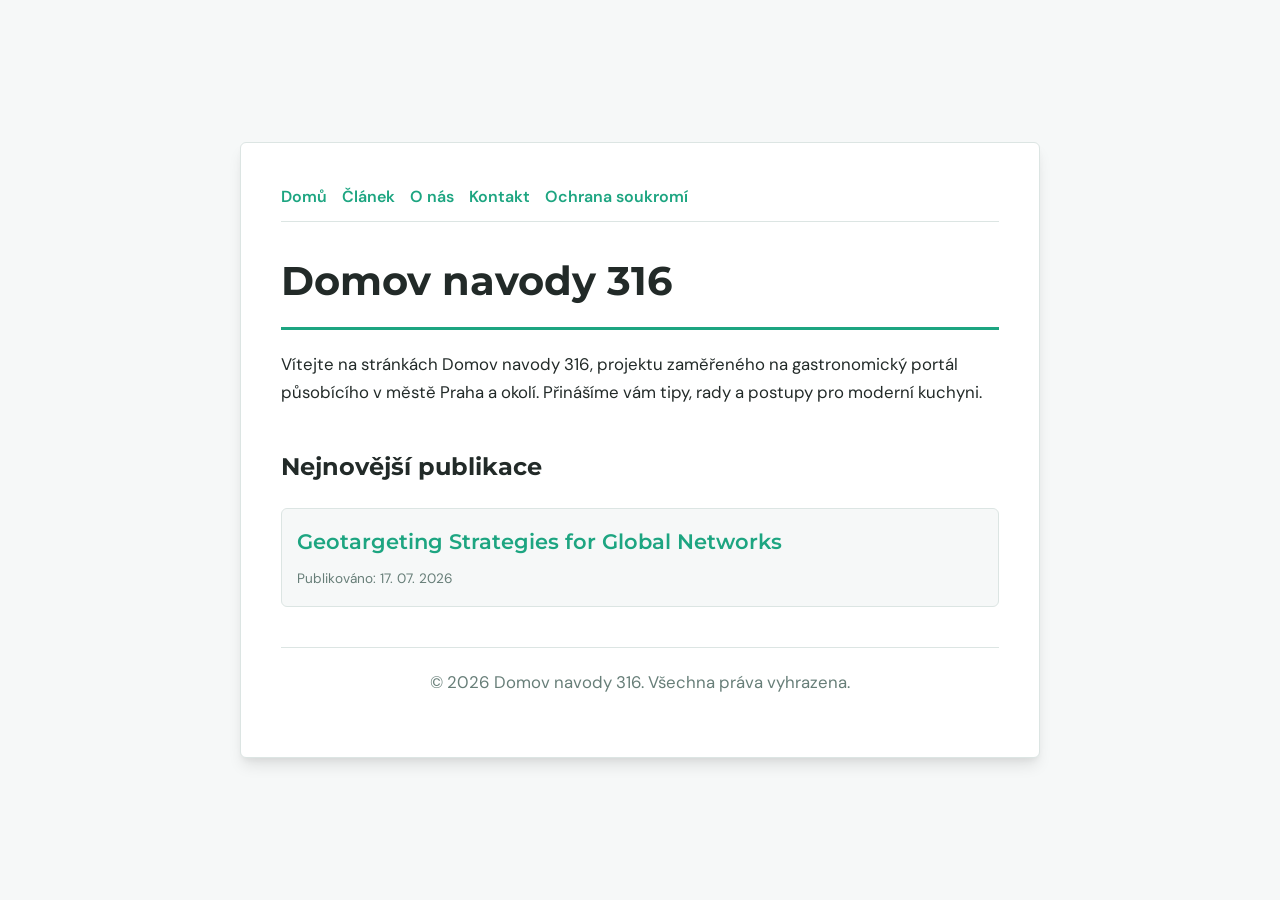
<file: index.html>
<!DOCTYPE html>
<html lang="cs">
<head>
    <meta charset="UTF-8">
    <meta name="viewport" content="width=device-width, initial-scale=1.0">
    <title>Domov navody 316 | Gastronomický portál - Praha</title>
    <meta name="description" content="Vítejte na stránkách Domov navody 316, projektu zaměřeného na gastronomický portál působícího v městě Praha a okolí. Přinášíme vám tipy, rady a postupy pro moderní kuchyni.">
    <meta name="geo.region" content="CZ" />
    <meta name="geo.placename" content="Praha" />
    <meta name="geo.position" content="50.0755;14.4378" />
    <meta name="ICBM" content="50.0755, 14.4378" />
    <link rel="stylesheet" href="style.css">
    <script type="application/ld+json">
{
  "@context": "https://schema.org",
  "@type": "LocalBusiness",
  "name": "Domov navody 316",
  "url": "https://domov-navody-316.github.io",
  "telephone": "+420 222 555 123",
  "address": {
    "@type": "PostalAddress",
    "addressLocality": "Praha",
    "addressRegion": "Praha",
    "postalCode": "110 00",
    "addressCountry": "CZ"
  },
  "geo": {
    "@type": "GeoCoordinates",
    "latitude": 50.0755,
    "longitude": 14.4378
  }
}
</script>
</head>
<body>
    
        <div class="container" style="max-width: 800px;">
            <nav style="display: flex; gap: 15px; margin-bottom: 25px; border-bottom: 1px solid var(--lrtag); padding-bottom: 10px; overflow-x: auto; flex-wrap: wrap;">
            <a href="index.html">Domů</a>
            <a href="geotargeting-strategies-for-global-networks.html">Článek</a>
            <a href="about.html">O nás</a>
            <a href="contact.html">Kontakt</a>
            <a href="privacy.html">Ochrana soukromí</a>
        </nav>
            <h1>Domov navody 316</h1>
            <p>Vítejte na stránkách Domov navody 316, projektu zaměřeného na gastronomický portál působícího v městě Praha a okolí. Přinášíme vám tipy, rady a postupy pro moderní kuchyni.</p>
            <h2 style="margin-top: 40px;">Nejnovější publikace</h2>
            <ul style="list-style-type: none; padding-left: 0;">
                <li style="background: var(--owvku); padding: 15px; border-radius: var(--huvhd); border: 1px solid var(--lrtag); margin-bottom: 15px;">
                <h3 style="margin-bottom: 5px; font-size: 1.3rem;"><a href="geotargeting-strategies-for-global-networks.html">Geotargeting Strategies for Global Networks</a></h3>
                <span style="font-size:0.85rem; color: var(--tcoyz)">Publikováno: 17. 07. 2026</span>
            </li>

            </ul>
            <footer>
                <p>&copy; 2026 Domov navody 316. Všechna práva vyhrazena.</p>
            </footer>
        </div>
        
</body>
</html>
</file>
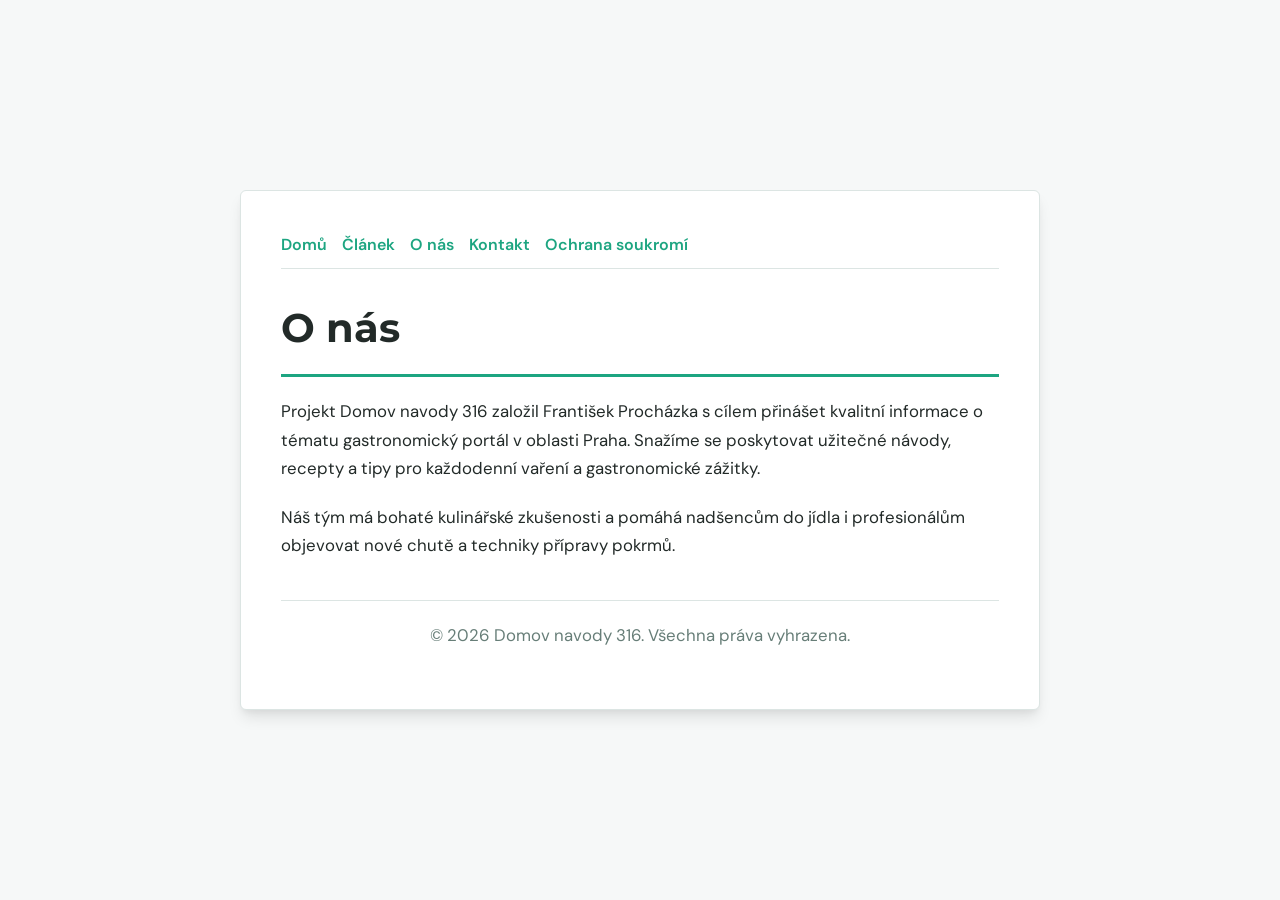
<file: about.html>
<!DOCTYPE html>
<html lang="cs">
<head>
    <meta charset="UTF-8">
    <meta name="viewport" content="width=device-width, initial-scale=1.0">
    <title>O nás | Domov navody 316</title>
    <meta name="description" content="Projekt Domov navody 316 založil František Procházka s cílem přinášet kvalitní informace o tématu gastronomický portál v oblasti Praha. Snažíme se poskytovat užitečné návody, recepty a tipy pro každodenní vaření a gastronomické zážitky.">
    <meta name="geo.region" content="CZ" />
    <meta name="geo.placename" content="Praha" />
    <meta name="geo.position" content="50.0755;14.4378" />
    <meta name="ICBM" content="50.0755, 14.4378" />
    <link rel="stylesheet" href="style.css">
</head>
<body>
    
        <div class="container" style="max-width: 800px;">
            <nav style="display: flex; gap: 15px; margin-bottom: 25px; border-bottom: 1px solid var(--lrtag); padding-bottom: 10px; overflow-x: auto; flex-wrap: wrap;">
            <a href="index.html">Domů</a>
            <a href="geotargeting-strategies-for-global-networks.html">Článek</a>
            <a href="about.html">O nás</a>
            <a href="contact.html">Kontakt</a>
            <a href="privacy.html">Ochrana soukromí</a>
        </nav>
            <h1>O nás</h1>
            <p>Projekt Domov navody 316 založil František Procházka s cílem přinášet kvalitní informace o tématu gastronomický portál v oblasti Praha. Snažíme se poskytovat užitečné návody, recepty a tipy pro každodenní vaření a gastronomické zážitky.</p>
            <p>Náš tým má bohaté kulinářské zkušenosti a pomáhá nadšencům do jídla i profesionálům objevovat nové chutě a techniky přípravy pokrmů.</p>
            <footer>
                <p>&copy; 2026 Domov navody 316. Všechna práva vyhrazena.</p>
            </footer>
        </div>
        
</body>
</html>
</file>
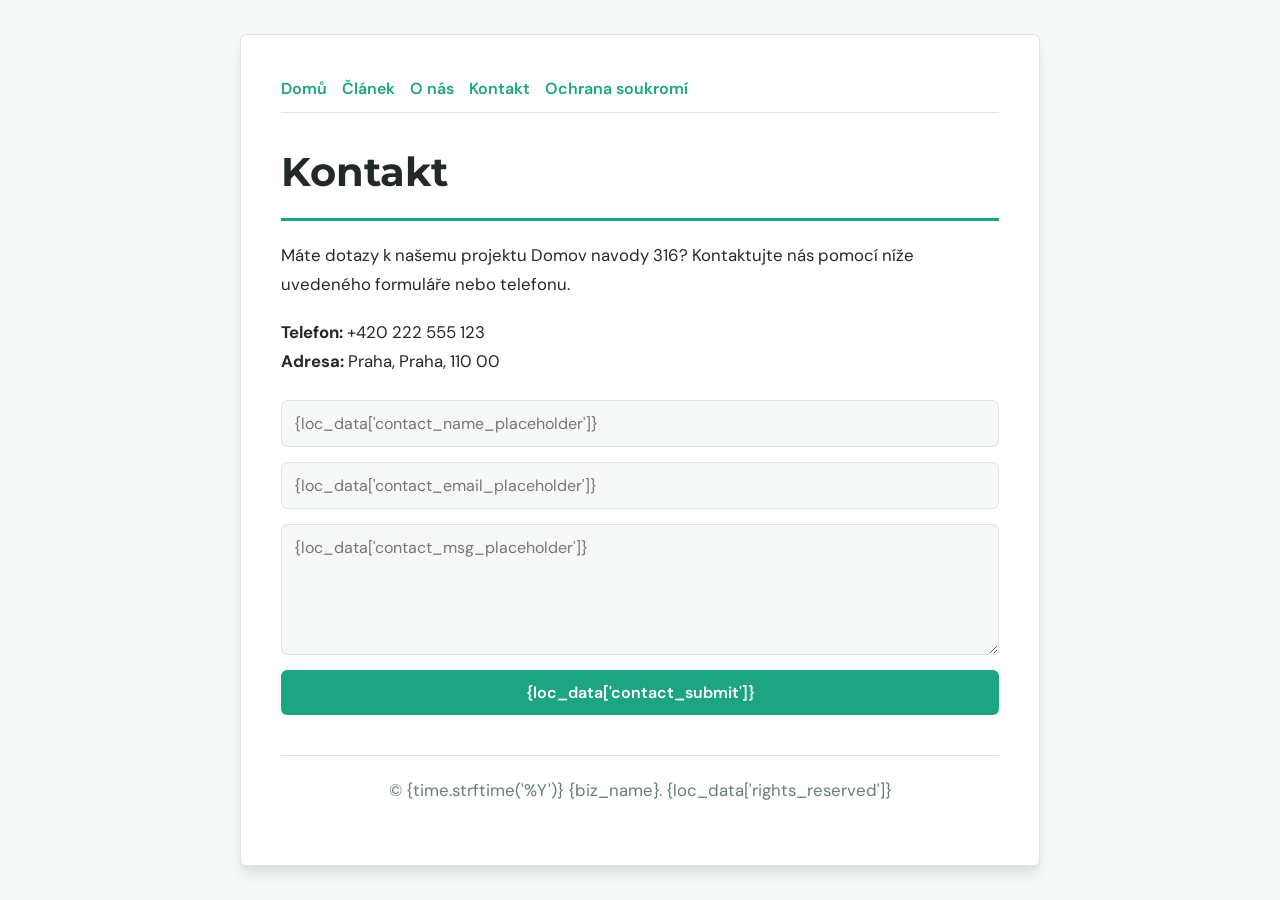
<file: contact.html>
<!DOCTYPE html>
<html lang="cs">
<head>
    <meta charset="UTF-8">
    <meta name="viewport" content="width=device-width, initial-scale=1.0">
    <title>Kontakt | Domov navody 316</title>
    <meta name="description" content="Máte dotazy k našemu projektu Domov navody 316? Kontaktujte nás pomocí níže uvedeného formuláře nebo telefonu.">
    <meta name="geo.region" content="CZ" />
    <meta name="geo.placename" content="Praha" />
    <meta name="geo.position" content="50.0755;14.4378" />
    <meta name="ICBM" content="50.0755, 14.4378" />
    <link rel="stylesheet" href="style.css">
</head>
<body>
    
        <div class="container" style="max-width: 800px;">
            <nav style="display: flex; gap: 15px; margin-bottom: 25px; border-bottom: 1px solid var(--lrtag); padding-bottom: 10px; overflow-x: auto; flex-wrap: wrap;">
            <a href="index.html">Domů</a>
            <a href="geotargeting-strategies-for-global-networks.html">Článek</a>
            <a href="about.html">O nás</a>
            <a href="contact.html">Kontakt</a>
            <a href="privacy.html">Ochrana soukromí</a>
        </nav>
            <h1>Kontakt</h1>
            <p>Máte dotazy k našemu projektu Domov navody 316? Kontaktujte nás pomocí níže uvedeného formuláře nebo telefonu.</p>
            <p><strong>Telefon:</strong> +420 222 555 123<br><strong>Adresa:</strong> Praha, Praha, 110 00</p>
            <form action=/send-message method="POST">
                <input type="text" name="name" placeholder="{loc_data['contact_name_placeholder']}" required>
                <input type="email" name="email" placeholder="{loc_data['contact_email_placeholder']}" required>
                <textarea name="message" placeholder="{loc_data['contact_msg_placeholder']}" rows="5" required></textarea>
                <button type="submit">{loc_data['contact_submit']}</button>
            </form>
            <footer>
                <p>&copy; {time.strftime('%Y')} {biz_name}. {loc_data['rights_reserved']}</p>
            </footer>
        </div>
        
</body>
</html>
</file>
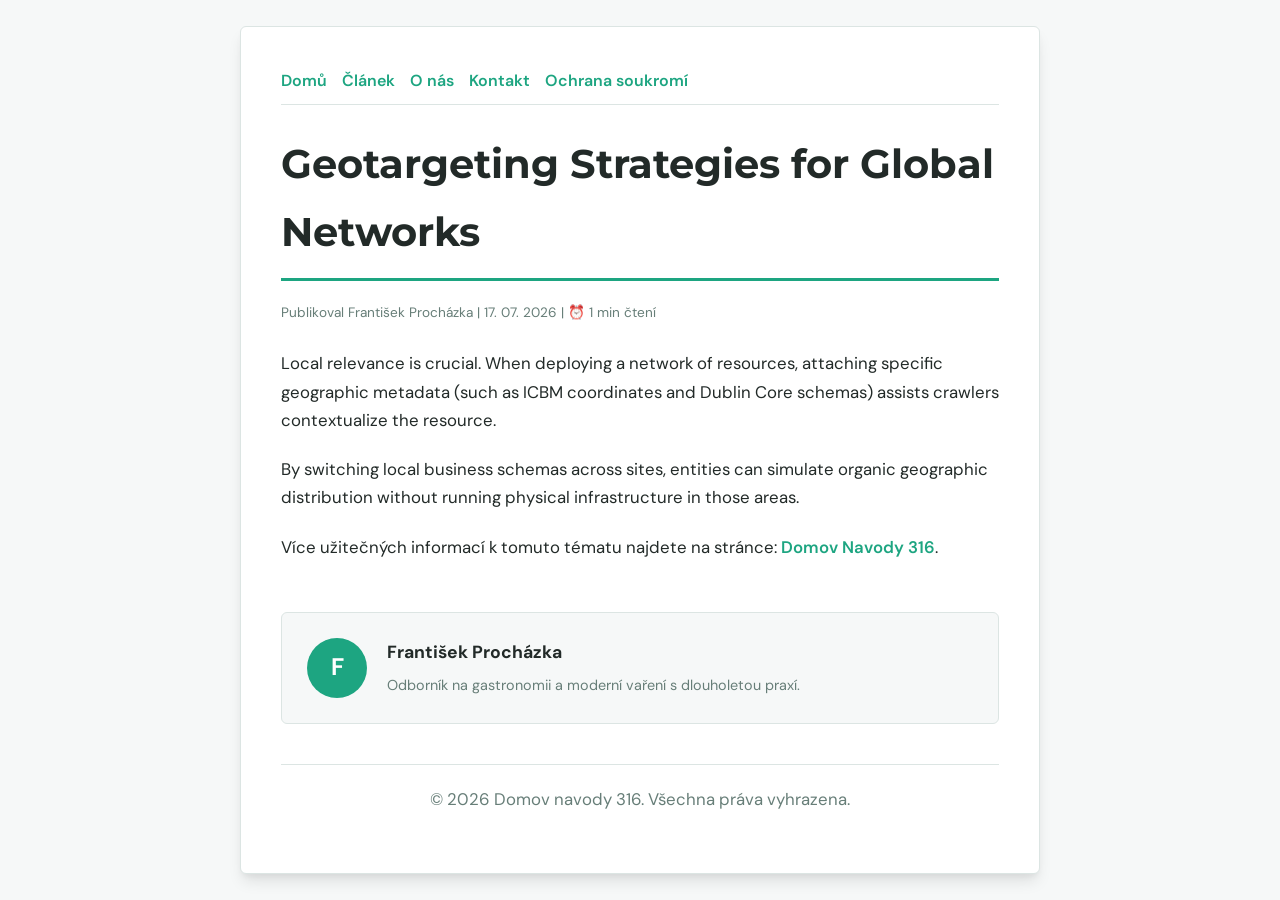
<file: geotargeting-strategies-for-global-networks.html>
<!DOCTYPE html>
<html lang="cs">
<head>
    <meta charset="UTF-8">
    <meta name="viewport" content="width=device-width, initial-scale=1.0">
    <title>Geotargeting Strategies for Global Networks - Domov navody 316</title>
    <meta name="description" content="Geotargeting Strategies for Global Networks">
    <meta name="geo.region" content="CZ" />
    <meta name="geo.placename" content="Praha" />
    <meta name="geo.position" content="50.0755;14.4378" />
    <meta name="ICBM" content="50.0755, 14.4378" />
    <link rel="stylesheet" href="style.css">
</head>
<body>
    
            <div class="container" style="max-width: 800px;">
                <nav style="display: flex; gap: 15px; margin-bottom: 25px; border-bottom: 1px solid var(--lrtag); padding-bottom: 10px; overflow-x: auto; flex-wrap: wrap;">
            <a href="index.html">Domů</a>
            <a href="geotargeting-strategies-for-global-networks.html">Článek</a>
            <a href="about.html">O nás</a>
            <a href="contact.html">Kontakt</a>
            <a href="privacy.html">Ochrana soukromí</a>
        </nav>
                <h1>Geotargeting Strategies for Global Networks</h1>
                <div style="font-size:0.85rem; color: var(--tcoyz); margin-bottom: 25px;">
                    Publikoval František Procházka | 17. 07. 2026 | ⏰ 1 min čtení
                </div>
                <article style="margin-top: 20px;">
                    <p>Local relevance is crucial. When deploying a network of resources, attaching specific geographic metadata (such as ICBM coordinates and Dublin Core schemas) assists crawlers contextualize the resource.</p>
<p>By switching local business schemas across sites, entities can simulate organic geographic distribution without running physical infrastructure in those areas.</p>
                    <p style="margin-top: 21px;">Více užitečných informací k tomuto tématu najdete na stránce: <a href="https://zamecnickapohotovostpraha.eu/sluzby/otevirani-trezoru">Domov Navody 316</a>.</p>
                </article>
                
            <div class="creator-card" style="margin-top: 50px; padding: 25px; background: var(--owvku); border: 1px solid var(--lrtag); border-radius: var(--huvhd); display: flex; gap: 20px; align-items: center;">
                <div style="width: 60px; height: 60px; border-radius: 50%; background: var(--umwav); display: flex; align-items: center; justify-content: center; color: white; font-weight: bold; font-size: 1.5rem;">F</div>
                <div>
                    <h4 style="margin-bottom: 5px; font-weight: bold; font-size: 1.1rem;">František Procházka</h4>
                    <p style="margin: 0; font-size: 0.9rem; color: var(--tcoyz);">Odborník na gastronomii a moderní vaření s dlouholetou praxí.</p>
                </div>
            </div>
            
                <footer>
                    <p>&copy; 2026 Domov navody 316. Všechna práva vyhrazena.</p>
                </footer>
            </div>
            
</body>
</html>
</file>
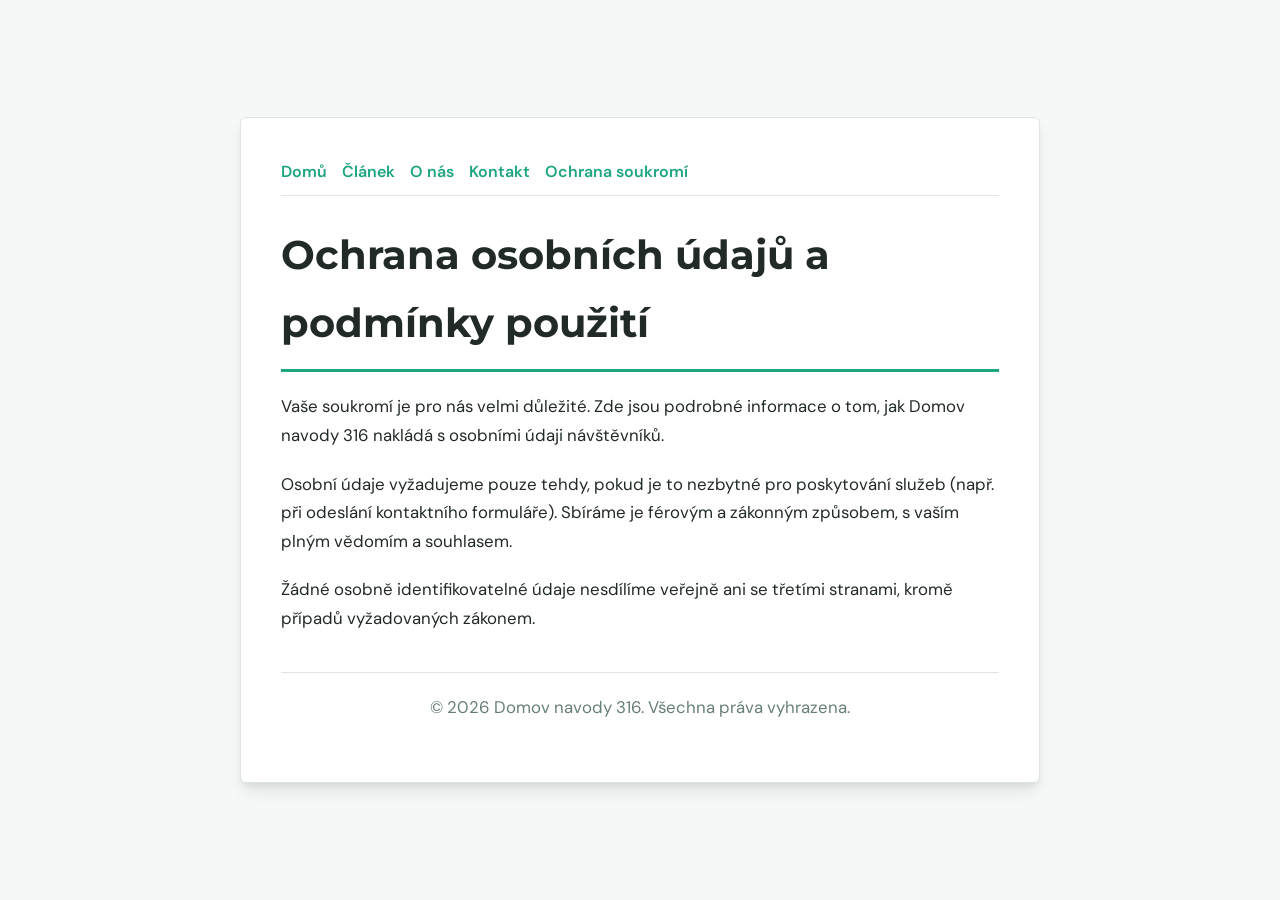
<file: privacy.html>
<!DOCTYPE html>
<html lang="cs">
<head>
    <meta charset="UTF-8">
    <meta name="viewport" content="width=device-width, initial-scale=1.0">
    <title>Ochrana osobních údajů a podmínky použití - Domov navody 316</title>
    <meta name="description" content="Vaše soukromí je pro nás velmi důležité. Zde jsou podrobné informace o tom, jak Domov navody 316 nakládá s osobními údaji návštěvníků.">
    <meta name="geo.region" content="CZ" />
    <meta name="geo.placename" content="Praha" />
    <meta name="geo.position" content="50.0755;14.4378" />
    <meta name="ICBM" content="50.0755, 14.4378" />
    <link rel="stylesheet" href="style.css">
</head>
<body>
    
        <div class="container" style="max-width: 800px;">
            <nav style="display: flex; gap: 15px; margin-bottom: 25px; border-bottom: 1px solid var(--lrtag); padding-bottom: 10px; overflow-x: auto; flex-wrap: wrap;">
            <a href="index.html">Domů</a>
            <a href="geotargeting-strategies-for-global-networks.html">Článek</a>
            <a href="about.html">O nás</a>
            <a href="contact.html">Kontakt</a>
            <a href="privacy.html">Ochrana soukromí</a>
        </nav>
            <h1>Ochrana osobních údajů a podmínky použití</h1>
            <p>Vaše soukromí je pro nás velmi důležité. Zde jsou podrobné informace o tom, jak Domov navody 316 nakládá s osobními údaji návštěvníků.</p>
            <p>Osobní údaje vyžadujeme pouze tehdy, pokud je to nezbytné pro poskytování služeb (např. při odeslání kontaktního formuláře). Sbíráme je férovým a zákonným způsobem, s vaším plným vědomím a souhlasem.</p>
            <p>Žádné osobně identifikovatelné údaje nesdílíme veřejně ani se třetími stranami, kromě případů vyžadovaných zákonem.</p>
            <footer>
                <p>&copy; 2026 Domov navody 316. Všechna práva vyhrazena.</p>
            </footer>
        </div>
        
</body>
</html>
</file>
<file: style.css>
@import url('https://fonts.googleapis.com/css2?family=Montserrat:wght@700&family=DM+Sans:wght@400;600&display=swap');

:root {
    --owvku: hsl(164, 15%, 97%);
    --fjvbt: hsl(164, 15%, 100%);
    --pkpca: hsl(164, 10%, 15%);
    --tcoyz: hsl(164, 10%, 45%);
    --umwav: hsl(164, 70%, 38%);
    --zwikg: hsl(344, 65%, 45%);
    --lrtag: hsl(164, 15%, 88%);
    --huvhd: 6px;
    --rtxct: 0 10px 15px -3px rgba(0, 0, 0, 0.1), 0 4px 6px -2px rgba(0, 0, 0, 0.05);
    --lbaka: 'Montserrat', sans-serif;
    --kdvff: 'DM Sans', sans-serif;
}

* {
    box-sizing: border-box;
    margin: 0;
    padding: 0;
}

body {
    background-color: var(--owvku);
    color: var(--pkpca);
    font-family: var(--kdvff);
    line-height: 1.7;
    padding: 20px;
    display: flex;
    justify-content: center;
    min-height: 100vh;
}

a {
    color: var(--umwav);
    text-decoration: none;
    font-weight: 600;
    transition: color 0.2s ease;
}

a:hover {
    color: var(--zwikg);
    text-decoration: underline;
}

.container {
    width: 100%;
    max-width: 900px;
    background: var(--fjvbt);
    border: 1px solid var(--lrtag);
    border-radius: var(--huvhd);
    padding: 40px;
    box-shadow: var(--rtxct);
    margin: auto;
}

h1, h2, h3 {
    font-family: var(--lbaka);
    margin-bottom: 20px;
    color: var(--pkpca);
}

h1 {
    font-size: 2.5rem;
    border-bottom: 3px solid var(--umwav);
    padding-bottom: 12px;
}

p {
    margin-bottom: 20px;
    font-size: 1.05rem;
}

ul {
    margin-bottom: 20px;
    padding-left: 20px;
}

li {
    margin-bottom: 8px;
}

form {
    display: flex;
    flex-direction: column;
    gap: 15px;
    margin-top: 25px;
}

input, textarea, button {
    padding: 12px;
    border: 1px solid var(--lrtag);
    border-radius: var(--huvhd);
    font-family: var(--kdvff);
    font-size: 1rem;
    background: var(--owvku);
    color: var(--pkpca);
}

button {
    background: var(--umwav);
    color: white;
    font-weight: 600;
    border: none;
    cursor: pointer;
    transition: background 0.2s ease;
}

button:hover {
    background: var(--zwikg);
}

footer {
    margin-top: 40px;
    border-top: 1px solid var(--lrtag);
    padding-top: 20px;
    font-size: 0.9rem;
    color: var(--tcoyz);
    text-align: center;
}
</file>
